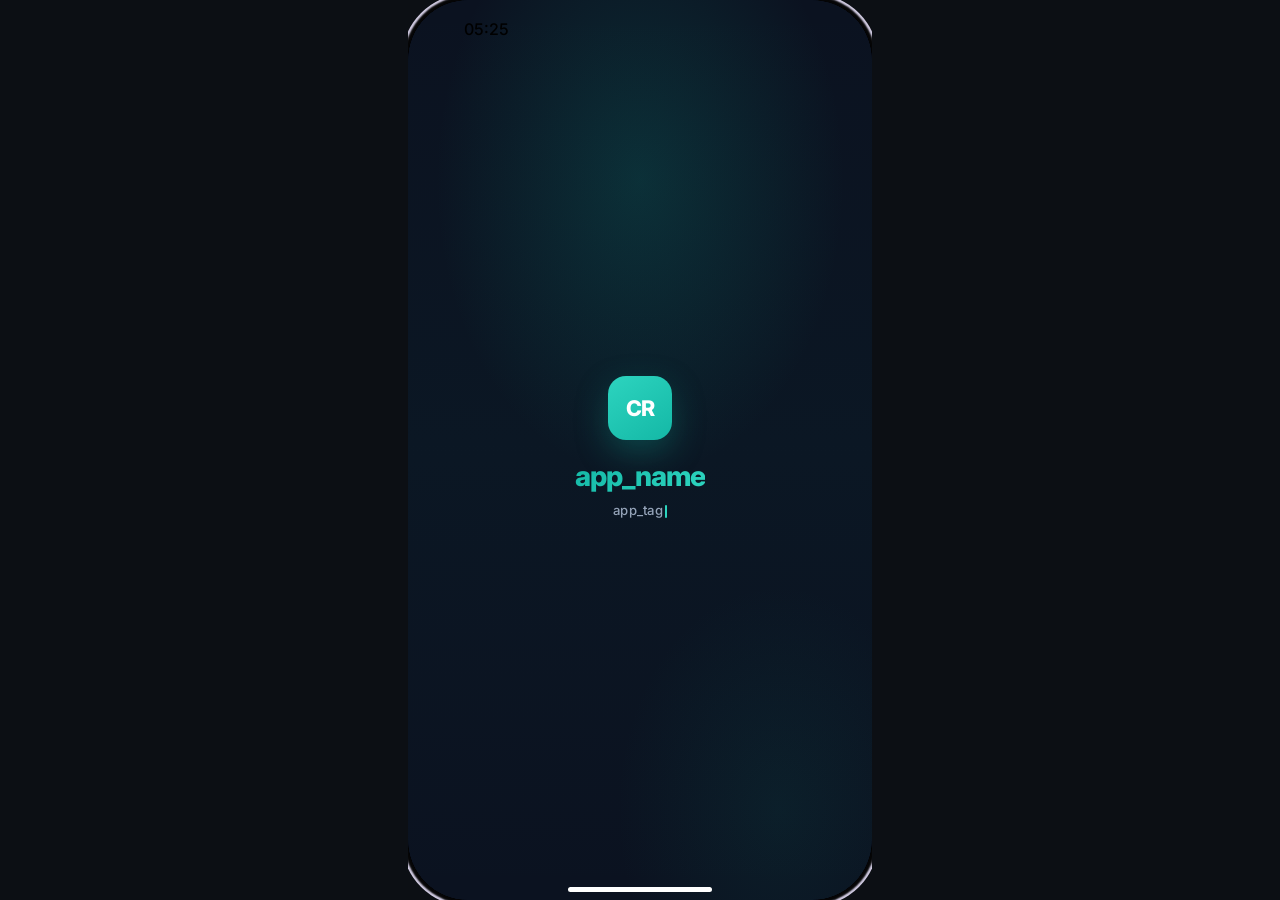
<file: ui/index.html>
<!DOCTYPE html>
<html lang="en">
<head>
    <meta charset="utf-8" />
    <meta name="viewport" content="width=device-width, initial-scale=1.0" />
    <title>CityRentals</title>
    <link rel="stylesheet" href="colors.css" />
    <link rel="stylesheet" href="frame.css" />
    <link rel="stylesheet" href="styles.css" />
    <link rel="preconnect" href="https://fonts.googleapis.com" />
    <link rel="preconnect" href="https://fonts.gstatic.com" crossorigin />
    <link href="https://fonts.googleapis.com/css2?family=Inter:wght@400;500;600;700;800&display=swap" rel="stylesheet" />
    <link rel="stylesheet" href="https://cdnjs.cloudflare.com/ajax/libs/font-awesome/6.5.1/css/all.min.css" />
</head>
<body>
<div id="phone-wrapper">
<div class="app" id="content" data-theme="dark">
    <div class="app-splash" id="app-splash" aria-hidden="false">
        <div class="splash-bg"></div>
        <div class="splash-inner">
            <div class="splash-icon-wrap">
                <span class="splash-icon">CR</span>
            </div>
            <h1 class="splash-title" id="splash-title"></h1>
            <p class="splash-tagline">
                <span id="splash-typewriter"></span><span class="splash-cursor" aria-hidden="true"></span>
            </p>
        </div>
    </div>

    <header class="app-header">
        <div class="app-header-inner">
            <h1 class="app-logo" data-locale="app_name">CityRentals</h1>
            <p class="app-tagline" data-locale="app_tagline">Delivered for you</p>
        </div>
    </header>

    <main class="main-scroll" id="main-scroll">
        <section class="view active" id="view-browse">
            <div class="delivery-banner" id="delivery-banner" style="display:none">
                <div class="pulse"></div>
                <div>
                    <strong data-locale="delivery_banner_title">Delivery in progress</strong>
                    <span data-locale="delivery_banner_sub">Your vehicle is on the way</span>
                </div>
            </div>

            <div class="category-scroll-wrap">
                <div class="category-row" id="category-row"></div>
            </div>
            <div class="vehicle-grid" id="vehicle-grid"></div>
        </section>

        <section class="view" id="view-rent">
            <button class="back-link" id="rent-back" data-locale="rent_back">&larr; Back</button>
            <div class="rent-hero" id="rent-hero"></div>
            <div class="rent-form">
                <h2 id="rent-title" data-locale="rent_confirm_title">Confirm rental</h2>
                <label class="field-label" data-locale="label_duration_unit">Duration unit</label>
                <div class="chip-row" id="duration-units"></div>
                <label class="field-label" data-locale="label_duration">Duration</label>
                <input type="number" id="duration-value" min="1" max="30" value="1" class="text-input" />
                <label class="field-label" data-locale="label_payment">Payment</label>
                <div class="chip-row" id="payment-methods"></div>
                <div class="summary-card">
                    <div><span data-locale="label_delivery">Delivery</span><strong data-locale="delivery_location">Your GPS location</strong></div>
                    <div><span data-locale="label_total">Total</span><strong id="rent-total">$0</strong></div>
                </div>
                <button class="btn-primary" id="btn-confirm-rent" data-locale="btn_confirm_pay">Confirm &amp; pay</button>
            </div>
        </section>

        <section class="view" id="view-active">
            <div id="active-empty" class="empty-state">
                <h3 data-locale="active_empty_title">No active rental</h3>
                <p data-locale="active_empty_sub">Browse vehicles and rent one to get started.</p>
            </div>
            <div id="active-content" style="display:none">
                <div class="active-card" id="active-card"></div>
                <div class="timer-card">
                    <span data-locale="label_time_remaining">Time remaining</span>
                    <strong id="active-timer">--</strong>
                </div>
                <div class="rent-form extend-form">
                    <h3 data-locale="extend_title">Extend rental</h3>
                    <label class="field-label" data-locale="label_duration_unit">Duration unit</label>
                    <div class="chip-row" id="renew-units"></div>
                    <label class="field-label" data-locale="label_duration">Duration</label>
                    <input type="number" id="renew-value" min="1" max="30" value="1" class="text-input" />
                    <label class="field-label" data-locale="label_payment">Payment</label>
                    <div class="chip-row" id="renew-payment"></div>
                    <button class="btn-secondary" id="btn-renew" data-locale="btn_renew">Renew</button>
                </div>
                <button class="btn-primary" id="btn-return" data-locale="btn_return">Return vehicle</button>
            </div>
        </section>

        <section class="view" id="view-history">
            <h2 class="section-title" data-locale="history_title">Rental history</h2>
            <div id="history-list" class="history-list"></div>
        </section>
    </main>

    <nav class="bottom-nav">
        <button class="nav-item active" data-tab="browse">
            <span class="nav-icon"><i class="fas fa-car-side"></i></span>
            <span class="nav-label" data-locale="nav_browse">Browse</span>
        </button>
        <button class="nav-item" data-tab="active">
            <span class="nav-icon"><i class="fas fa-key"></i></span>
            <span class="nav-label" data-locale="nav_active">Active</span>
        </button>
        <button class="nav-item" data-tab="history">
            <span class="nav-icon"><i class="fas fa-clock-rotate-left"></i></span>
            <span class="nav-label" data-locale="nav_history">History</span>
        </button>
    </nav>

    <div class="toast" id="toast"></div>
</div>
</div>
<script src="dev.js"></script>
<script src="script.js"></script>
<script>
    (function () {
        var started = false;
        async function start() {
            if (started) return;
            started = true;
            await initApp();
        }

        var devMode = typeof window.invokeNative === 'undefined';
        if (devMode) {
            document.documentElement.style.visibility = 'visible';
            document.body.style.visibility = 'visible';
            start();
            return;
        }

        window.addEventListener('message', function (e) {
            if (e.data === 'componentsLoaded') start();
        });
    })();
</script>
</body>
</html>
</file>
<file: ui/colors.css>
:root {
    --cr-bg: #f4f6f8;
    --cr-surface: #ffffff;
    --cr-surface-2: #eef1f4;
    --cr-accent: #0d9488;
    --cr-accent-dark: #0f766e;
    --cr-accent-soft: rgba(13, 148, 136, 0.12);
    --cr-text: #0f172a;
    --cr-muted: #64748b;
    --cr-border: #e2e8f0;
    --cr-danger: #ef4444;
    --cr-warning: #f59e0b;
    --cr-success: #10b981;
    --cr-shadow: 0 8px 24px rgba(15, 23, 42, 0.08);
}

.app[data-theme='dark'],
[data-theme='dark'] {
    --cr-bg: #0b1220;
    --cr-surface: #111827;
    --cr-surface-2: #1f2937;
    --cr-accent: #2dd4bf;
    --cr-accent-dark: #14b8a6;
    --cr-accent-soft: rgba(45, 212, 191, 0.15);
    --cr-text: #f8fafc;
    --cr-muted: #94a3b8;
    --cr-border: #334155;
    --cr-shadow: 0 8px 24px rgba(0, 0, 0, 0.35);
}
</file>
<file: ui/frame.css>
.phone-frame {
    position: relative;
    z-index: 1;
    width: 100%;
    height: 100%;
    border-radius: 60px;
    background-color: black;
    box-shadow: 0 0 0.1em 0.25em #050506, 0 0 0 0.4em hsl(254, 30%, 85%);
    overflow: hidden;
}

.phone-content {
    position: relative;
    height: 100%;
    width: 100%;
    display: flex;
    align-items: stretch;
    justify-content: stretch;
    overflow: hidden;
    border-radius: 60px;
}

.phone-content > .app {
    width: 100%;
    height: 100%;
    border-radius: 60px;
    overflow: hidden;
}

.phone-notch {
    position: absolute;
    top: 0.75rem;
    left: 50%;
    transform: translateX(-50%);
    height: 2.25rem;
    width: 30%;
    background-color: black;
    border-radius: 25px;
    cursor: pointer;
}

.phone-indicator {
    position: absolute;
    left: 0;
    right: 0;
    bottom: 0.5rem;
    margin: auto;
    width: 9rem;
    height: 0.313rem;
    z-index: 999;
    display: flex;
    align-items: center;
    justify-content: center;
    border-radius: 0.25rem;
    background: transparent;
    backdrop-filter: grayscale(1) invert(1) contrast(100);
    cursor: pointer;
}

.phone-time {
    position: absolute;
    top: 0;
    width: 100%;
    padding: 1.2rem 3.5rem;
    z-index: 9;
    pointer-events: none;
    font-weight: 500;
    font-size: 1rem;
    color: black;
    font-family: 'Inter', sans-serif;
}
</file>
<file: ui/styles.css>
* { box-sizing: border-box; margin: 0; padding: 0; }

.app button,
.app .nav-item,
.app .cat-chip,
.app .chip,
.app .back-link,
.app .btn-rent {
    -webkit-tap-highlight-color: transparent;
    -webkit-appearance: none;
    appearance: none;
    outline: none;
    box-shadow: none;
}

.app button:focus,
.app button:focus-visible,
.app button:active:focus,
.app button:active:focus-visible {
    outline: none !important;
    box-shadow: none !important;
}

html,
body {
    width: 100%;
    height: 100%;
    overflow: hidden;
    margin: 0;
    visibility: hidden;
    background: transparent !important;
}

body {
    font-family: 'Inter', system-ui, sans-serif;
    color: var(--cr-text);
    visibility: hidden;
    background: transparent !important;
}

html.in-phone,
html.in-phone body {
    background: transparent !important;
}

html.dev-mode,
html.dev-mode body {
    background: #0c0f14 !important;
}

#phone-wrapper {
    display: none;
    width: 100%;
    height: 100%;
    overflow: hidden;
}

.dev-wrapper {
    display: none;
    position: absolute;
    inset: 0;
    margin: auto;
    width: 29rem;
    height: 58.5rem;
    max-width: 100vw;
    max-height: 100vh;
    overflow: hidden;
}

:root {
    --cr-safe-top: 2.5rem;
    --cr-safe-bottom: 0.4rem;
    --cr-nav-h: 56px;
    --cr-nav-total: calc(var(--cr-nav-h) + var(--cr-safe-bottom));
    --cr-header-h: 58px;
}

.app {
    width: 100%;
    height: 100%;
    max-width: 100%;
    max-height: 100%;
    display: flex;
    flex-direction: column;
    background: var(--cr-bg);
    overflow: hidden;
    position: relative;
    padding-top: var(--cr-safe-top);
    isolation: isolate;
    contain: layout paint style;
}

html.in-phone .app {
    border-radius: inherit;
}

.app-splash {
    position: absolute;
    top: 0;
    left: 0;
    right: 0;
    bottom: 0;
    width: 100%;
    height: 100%;
    max-width: 100%;
    max-height: 100%;
    z-index: 100;
    display: flex;
    align-items: center;
    justify-content: center;
    overflow: hidden;
    opacity: 1;
    visibility: visible;
    border-radius: inherit;
    transition: opacity 0.5s ease, visibility 0.5s ease;
    pointer-events: auto;
}

.app-splash.splash-hide {
    opacity: 0;
    visibility: hidden;
    pointer-events: none;
}

.splash-bg {
    position: absolute;
    inset: 0;
    background:
        radial-gradient(ellipse 80% 60% at 50% 20%, rgba(13, 148, 136, 0.22), transparent 55%),
        radial-gradient(ellipse 70% 50% at 80% 90%, rgba(15, 118, 110, 0.12), transparent 50%),
        var(--cr-bg);
}

.splash-bg::after {
    content: '';
    position: absolute;
    inset: 0;
    background: linear-gradient(
        180deg,
        transparent 0%,
        rgba(13, 148, 136, 0.04) 50%,
        transparent 100%
    );
    animation: splash-shimmer 2.8s ease-in-out infinite;
}

@keyframes splash-shimmer {
    0%, 100% { opacity: 0.3; transform: translateY(-8%); }
    50% { opacity: 0.7; transform: translateY(8%); }
}

.splash-inner {
    position: relative;
    z-index: 1;
    display: flex;
    flex-direction: column;
    align-items: center;
    text-align: center;
    padding: 1.5rem 2rem;
    max-width: 92%;
}

.splash-icon-wrap {
    width: 4rem;
    height: 4rem;
    border-radius: 18px;
    background: linear-gradient(145deg, var(--cr-accent), var(--cr-accent-dark));
    display: flex;
    align-items: center;
    justify-content: center;
    margin-bottom: 1.25rem;
    box-shadow: 0 12px 32px rgba(13, 148, 136, 0.35);
    opacity: 0;
    transform: scale(0.7) translateY(12px);
    animation: splash-icon-in 0.65s cubic-bezier(0.34, 1.4, 0.64, 1) 0.1s forwards;
}

@keyframes splash-icon-in {
    to {
        opacity: 1;
        transform: scale(1) translateY(0);
    }
}

.splash-icon {
    font-size: 1.35rem;
    font-weight: 800;
    color: #fff;
    letter-spacing: -0.04em;
}

.splash-title {
    font-size: 1.75rem;
    font-weight: 800;
    letter-spacing: -0.04em;
    line-height: 1.15;
    background: linear-gradient(135deg, var(--cr-accent-dark), var(--cr-accent));
    -webkit-background-clip: text;
    -webkit-text-fill-color: transparent;
    background-clip: text;
    opacity: 0;
    transform: translateY(14px);
    min-height: 2rem;
}

.splash-title.splash-title-show {
    animation: splash-title-in 0.55s cubic-bezier(0.22, 1, 0.36, 1) forwards;
}

@keyframes splash-title-in {
    to {
        opacity: 1;
        transform: translateY(0);
    }
}

.splash-tagline {
    margin-top: 0.65rem;
    min-height: 1.35rem;
    font-size: 0.82rem;
    font-weight: 500;
    color: var(--cr-muted);
    letter-spacing: 0.02em;
}

.splash-cursor {
    display: inline-block;
    width: 2px;
    height: 1em;
    margin-left: 2px;
    vertical-align: text-bottom;
    background: var(--cr-accent);
    border-radius: 1px;
    animation: splash-cursor-blink 0.75s step-end infinite;
}

.splash-cursor.splash-cursor-done {
    opacity: 0;
    animation: none;
}

@keyframes splash-cursor-blink {
    0%, 100% { opacity: 1; }
    50% { opacity: 0; }
}

.app::before {
    content: '';
    position: absolute;
    top: 0;
    left: 0;
    right: 0;
    height: var(--cr-safe-top);
    background: var(--cr-bg);
    z-index: 5;
    pointer-events: none;
}

.app-header {
    flex-shrink: 0;
    min-height: var(--cr-header-h);
    display: flex;
    align-items: center;
    justify-content: center;
    padding: 0.35rem 1rem 0.5rem;
    background: var(--cr-bg);
    border-bottom: 1px solid var(--cr-border);
    position: relative;
    z-index: 6;
}

.app-header-inner {
    display: flex;
    flex-direction: column;
    align-items: center;
    justify-content: center;
    text-align: center;
    gap: 0.15rem;
    width: 100%;
}

.app-logo {
    font-size: 1.28rem;
    font-weight: 800;
    line-height: 1.15;
    letter-spacing: -0.03em;
    color: var(--cr-accent-dark);
    background: linear-gradient(135deg, var(--cr-accent-dark), var(--cr-accent));
    -webkit-background-clip: text;
    -webkit-text-fill-color: transparent;
    background-clip: text;
}

.app-tagline {
    font-size: 0.7rem;
    font-weight: 500;
    color: var(--cr-muted);
    line-height: 1.2;
    letter-spacing: 0.02em;
}

.main-scroll {
    flex: 1;
    overflow-y: auto;
    padding: 0.65rem 1rem calc(var(--cr-nav-total) + 10px);
    -webkit-overflow-scrolling: touch;
    scrollbar-width: thin;
    scrollbar-color: var(--cr-accent) var(--cr-surface-2);
}

.main-scroll::-webkit-scrollbar {
    width: 5px;
}

.main-scroll::-webkit-scrollbar-track {
    background: var(--cr-surface-2);
    border-radius: 10px;
    margin: 4px 0;
}

.main-scroll::-webkit-scrollbar-thumb {
    background: var(--cr-accent);
    border-radius: 10px;
}

.main-scroll::-webkit-scrollbar-thumb:hover {
    background: var(--cr-accent-dark);
}

.view { display: none; }
.view.active { display: block; }

.delivery-banner {
    display: flex; align-items: center; gap: 0.75rem;
    background: var(--cr-accent-soft);
    border: 1px solid var(--cr-accent);
    border-radius: 14px;
    padding: 0.75rem 1rem;
    margin-bottom: 0.75rem;
}
.delivery-banner strong { display: block; font-size: 0.85rem; }
.delivery-banner span { font-size: 0.72rem; color: var(--cr-muted); }
.pulse {
    width: 10px; height: 10px; border-radius: 50%;
    background: var(--cr-accent);
    animation: pulse 1.2s infinite;
}
@keyframes pulse {
    0%, 100% { opacity: 1; transform: scale(1); }
    50% { opacity: 0.4; transform: scale(1.3); }
}

.category-scroll-wrap {
    position: relative;
    margin: 0 -1rem 0.75rem;
    padding: 0 1rem;
}

.category-scroll-wrap::before,
.category-scroll-wrap::after {
    content: '';
    position: absolute;
    top: 0;
    bottom: 0.35rem;
    width: 1.5rem;
    z-index: 2;
    pointer-events: none;
}

.category-scroll-wrap::before {
    left: 0;
    background: linear-gradient(to right, var(--cr-bg) 15%, transparent);
}

.category-scroll-wrap::after {
    right: 0;
    background: linear-gradient(to left, var(--cr-bg) 15%, transparent);
}

.category-row {
    display: flex;
    flex-wrap: nowrap;
    gap: 0.5rem;
    overflow-x: auto;
    overflow-y: hidden;
    -webkit-overflow-scrolling: touch;
    scroll-snap-type: x proximity;
    touch-action: pan-x;
    overscroll-behavior-x: contain;
    padding-bottom: 0.35rem;
    scrollbar-width: none;
}

.category-row::-webkit-scrollbar { display: none; }

.category-row.is-dragging {
    cursor: grabbing;
    scroll-snap-type: none;
}

.category-row.is-dragging .cat-chip {
    pointer-events: none;
}

.cat-chip {
    flex: 0 0 auto;
    scroll-snap-align: start;
    position: relative;
    z-index: 1;
    padding: 0.45rem 0.85rem;
    border-radius: 999px;
    border: 1px solid var(--cr-border);
    background: var(--cr-surface);
    font-size: 0.72rem;
    font-weight: 600;
    color: var(--cr-muted);
    cursor: pointer;
    touch-action: pan-x;
}
.cat-chip.active {
    background: var(--cr-accent);
    border-color: var(--cr-accent);
    color: #fff;
}

.vehicle-grid {
    display: flex;
    flex-direction: column;
    gap: 0.75rem;
}

.vehicle-card {
    background: var(--cr-surface);
    border-radius: 16px;
    overflow: hidden;
    box-shadow: var(--cr-shadow);
    border: 1px solid var(--cr-border);
}
.vehicle-card .vehicle-image {
    width: 100%;
    height: 112px;
    display: flex;
    align-items: center;
    justify-content: center;
    padding: 0.5rem 0.85rem;
    background: var(--cr-surface-2);
    box-sizing: border-box;
}

.vehicle-card .vehicle-image img {
    width: 100%;
    height: 100%;
    max-height: 96px;
    object-fit: contain;
    object-position: center;
}
.vehicle-card-body { padding: 0.85rem 1rem 1rem; }
.vehicle-card h3 { font-size: 0.95rem; font-weight: 700; }
.vehicle-meta {
    display: flex; justify-content: space-between; align-items: center;
    margin-top: 0.35rem;
}
.badge {
    font-size: 0.65rem;
    text-transform: uppercase;
    font-weight: 700;
    padding: 0.2rem 0.5rem;
    border-radius: 6px;
    background: var(--cr-accent-soft);
    color: var(--cr-accent-dark);
}
.price-tag { font-size: 0.8rem; font-weight: 600; color: var(--cr-muted); }
.btn-rent {
    margin-top: 0.75rem;
    width: 100%;
    padding: 0.65rem;
    border: none;
    border-radius: 12px;
    background: var(--cr-accent);
    color: #fff;
    font-weight: 700;
    font-size: 0.82rem;
    cursor: pointer;
}

.back-link {
    background: none; border: none;
    color: var(--cr-accent);
    font-weight: 600;
    font-size: 0.85rem;
    margin-bottom: 0.5rem;
    cursor: pointer;
}

.rent-hero {
    border-radius: 16px;
    overflow: hidden;
    margin-bottom: 1rem;
    background: var(--cr-surface);
    border: 1px solid var(--cr-border);
}
.rent-hero .vehicle-image {
    height: 132px;
    display: flex;
    align-items: center;
    justify-content: center;
    padding: 0.65rem 1rem;
    background: var(--cr-surface-2);
}

.rent-hero .vehicle-image img {
    width: 100%;
    height: 100%;
    max-height: 112px;
    object-fit: contain;
    object-position: center;
}

.rent-form h2, .rent-form h3 { font-size: 1rem; margin-bottom: 0.75rem; }
.field-label {
    display: block;
    font-size: 0.72rem;
    font-weight: 600;
    color: var(--cr-muted);
    margin: 0.5rem 0 0.35rem;
    text-transform: uppercase;
    letter-spacing: 0.04em;
}

.text-input {
    width: 100%;
    padding: 0.65rem 0.75rem;
    border-radius: 12px;
    border: 1px solid var(--cr-border);
    background: var(--cr-surface);
    color: var(--cr-text);
    font-size: 0.9rem;
}

.chip-row { display: flex; flex-wrap: wrap; gap: 0.5rem; margin-bottom: 0.5rem; }
.chip {
    padding: 0.45rem 0.75rem;
    border-radius: 10px;
    border: 1px solid var(--cr-border);
    background: var(--cr-surface);
    font-size: 0.75rem;
    font-weight: 600;
    cursor: pointer;
    color: var(--cr-muted);
    touch-action: manipulation;
}
.chip.active {
    border-color: var(--cr-accent);
    background: var(--cr-accent);
    color: #fff;
}

.extend-form .field-label:first-of-type {
    margin-top: 0;
}

.summary-card {
    background: var(--cr-surface);
    border: 1px solid var(--cr-border);
    border-radius: 14px;
    padding: 0.85rem 1rem;
    margin: 1rem 0;
    display: flex;
    flex-direction: column;
    gap: 0.5rem;
}
.summary-card div {
    display: flex; justify-content: space-between;
    font-size: 0.82rem;
}
.summary-card strong { color: var(--cr-text); }

.btn-primary, .btn-secondary, .btn-ghost {
    width: 100%;
    padding: 0.75rem;
    border-radius: 12px;
    font-weight: 700;
    font-size: 0.85rem;
    cursor: pointer;
    border: none;
    margin-top: 0.5rem;
}
.btn-primary { background: var(--cr-accent); color: #fff; }
.btn-secondary {
    background: var(--cr-surface);
    border: 1px solid var(--cr-border);
    color: var(--cr-text);
}
.btn-ghost {
    background: transparent;
    color: var(--cr-muted);
    border: 1px dashed var(--cr-border);
}

.bottom-nav {
    position: absolute;
    left: 0;
    right: 0;
    bottom: 0;
    height: var(--cr-nav-total);
    display: flex;
    align-items: flex-end;
    background: var(--cr-bg);
    border-top: 1px solid var(--cr-border);
    padding: 0.2rem 0.35rem var(--cr-safe-bottom);
    z-index: 10;
}
.nav-item {
    flex: 1;
    display: flex;
    flex-direction: column;
    align-items: center;
    justify-content: center;
    gap: 0.2rem;
    min-height: var(--cr-nav-h);
    background: none;
    border: none;
    color: var(--cr-muted);
    cursor: pointer;
    padding: 0.35rem 0.25rem;
    border-radius: 12px;
    transition: color 0.15s, background 0.15s;
}
.nav-item.active {
    color: var(--cr-accent-dark);
}
.nav-item.active .nav-icon {
    color: var(--cr-accent);
}
.nav-icon {
    display: flex;
    align-items: center;
    justify-content: center;
    font-size: 1.2rem;
    line-height: 1;
    color: inherit;
}
.nav-label {
    font-size: 0.68rem;
    font-weight: 600;
    line-height: 1.1;
}

.empty-state {
    text-align: center;
    padding: 2.5rem 1rem;
    color: var(--cr-muted);
}
.empty-state h3 { color: var(--cr-text); margin-bottom: 0.35rem; }

.active-card {
    background: var(--cr-surface);
    border-radius: 16px;
    padding: 1rem;
    border: 1px solid var(--cr-border);
    box-shadow: var(--cr-shadow);
    margin-bottom: 0.75rem;
}
.active-card h3 { font-size: 1rem; }
.active-card p { font-size: 0.78rem; color: var(--cr-muted); margin-top: 0.25rem; }
.status-pill {
    display: inline-block;
    margin-top: 0.5rem;
    padding: 0.25rem 0.55rem;
    border-radius: 999px;
    font-size: 0.65rem;
    font-weight: 700;
    text-transform: uppercase;
}
.status-pill.active { background: rgba(16,185,129,0.15); color: var(--cr-success); }
.status-pill.delivering { background: var(--cr-accent-soft); color: var(--cr-accent-dark); }

.timer-card {
    text-align: center;
    background: linear-gradient(135deg, var(--cr-accent-soft), transparent);
    border-radius: 14px;
    padding: 1rem;
    margin-bottom: 1rem;
}
.timer-card span { display: block; font-size: 0.72rem; color: var(--cr-muted); }
.timer-card strong { font-size: 1.5rem; font-weight: 800; color: var(--cr-accent-dark); }

.section-title { font-size: 1rem; margin-bottom: 0.75rem; }

.history-list { display: flex; flex-direction: column; gap: 0.5rem; }
.history-item {
    background: var(--cr-surface);
    border: 1px solid var(--cr-border);
    border-radius: 12px;
    padding: 0.75rem 1rem;
}
.history-item h4 { font-size: 0.85rem; }
.history-item p { font-size: 0.72rem; color: var(--cr-muted); margin-top: 0.2rem; }

.toast {
    position: absolute;
    bottom: calc(var(--cr-nav-total) + 8px);
    left: 50%;
    transform: translateX(-50%) translateY(20px);
    background: var(--cr-text);
    color: var(--cr-bg);
    padding: 0.55rem 1rem;
    border-radius: 10px;
    font-size: 0.75rem;
    font-weight: 600;
    opacity: 0;
    pointer-events: none;
    transition: opacity 0.2s, transform 0.2s;
    z-index: 99;
    max-width: 90%;
    text-align: center;
}
.toast.show {
    opacity: 1;
    transform: translateX(-50%) translateY(0);
}

.loading {
    text-align: center;
    padding: 2rem;
    color: var(--cr-muted);
    font-size: 0.85rem;
}
</file>
